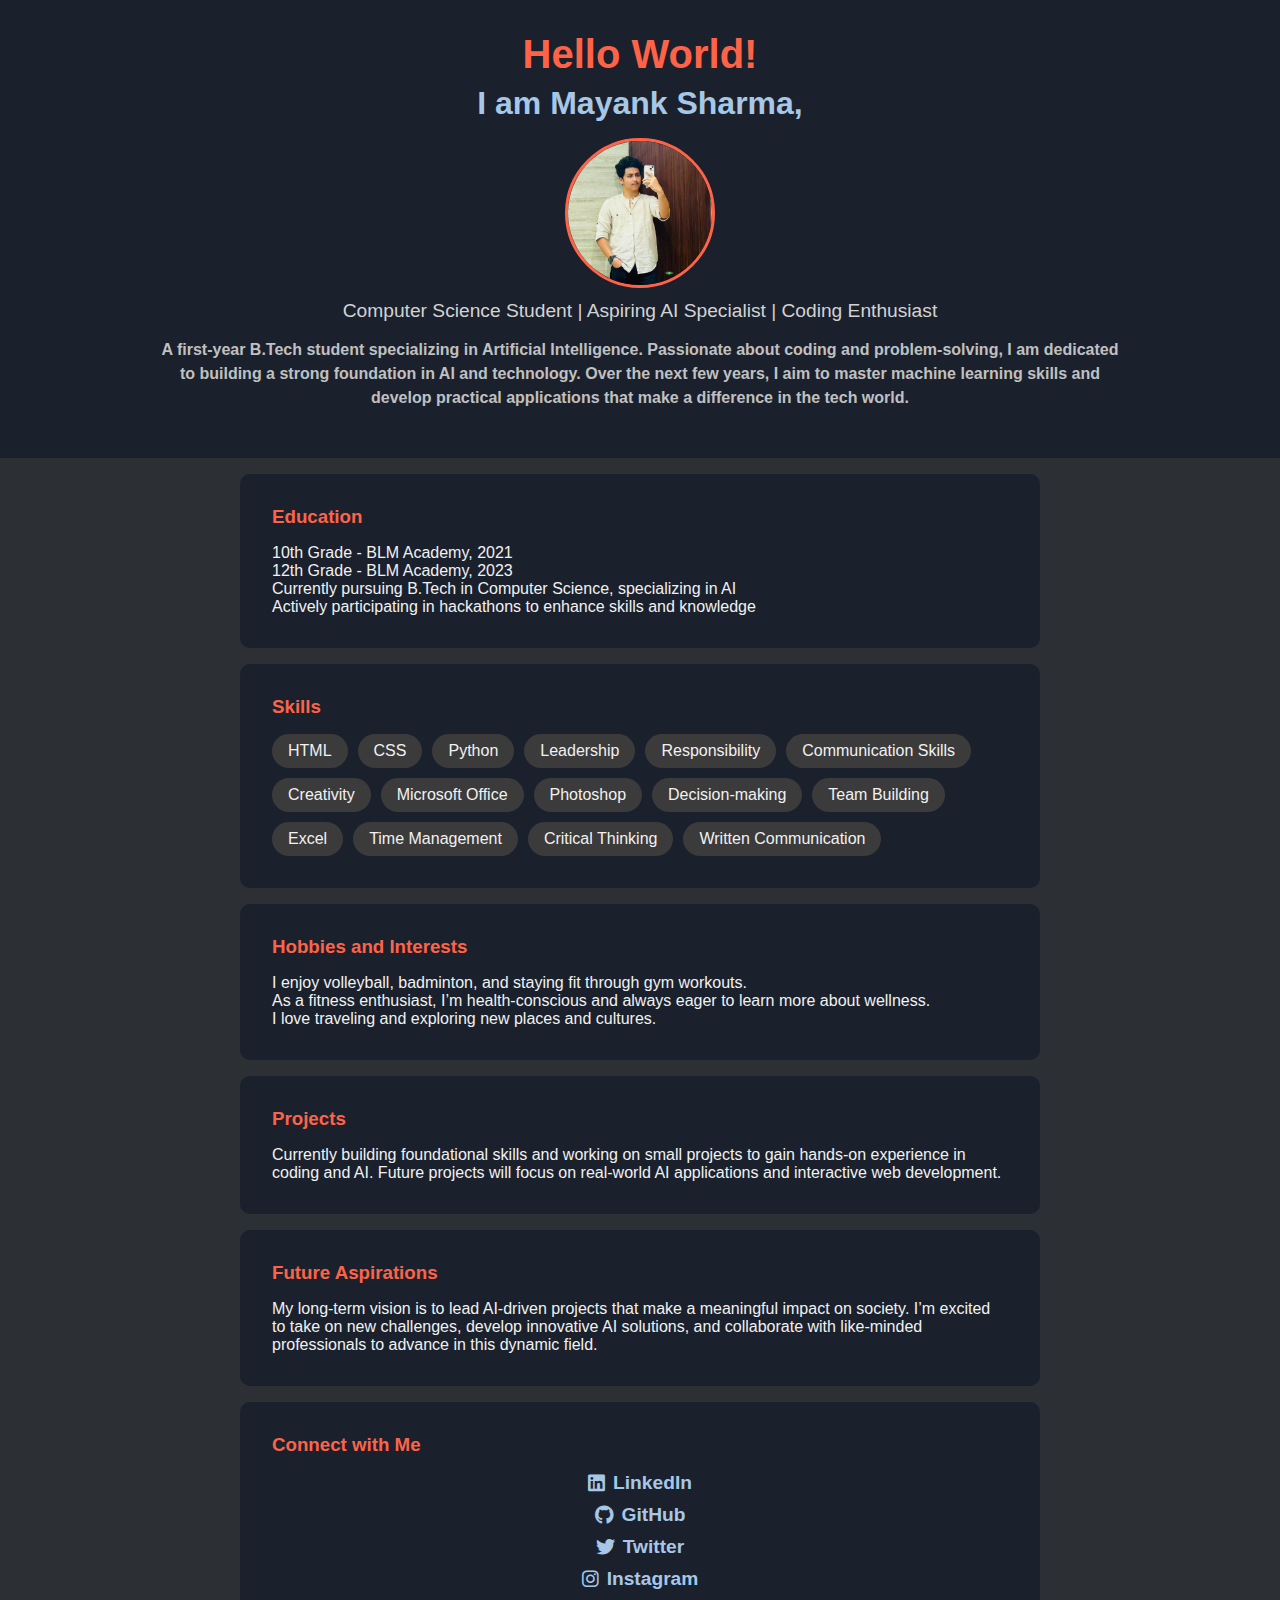
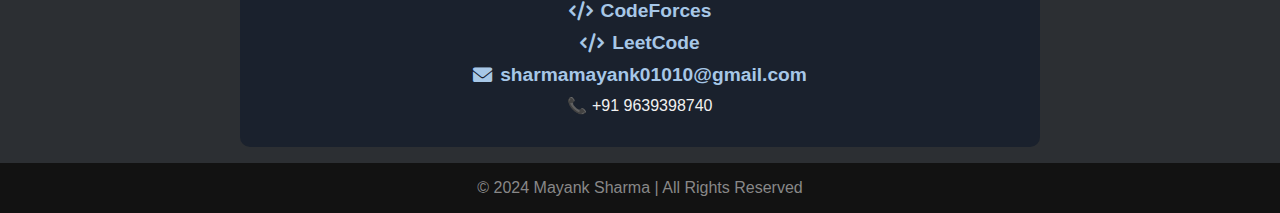
<file: index.html>
<!DOCTYPE html>
<html lang="en">
<head>
    <meta charset="UTF-8">
    <meta name="viewport" content="width=device-width, initial-scale=1.0">
    <title>Mayank Sharma's Portfolio</title>
    <link rel="stylesheet" href="Potfolio.css">
    <link rel="stylesheet" href="https://cdnjs.cloudflare.com/ajax/libs/font-awesome/6.0.0-beta3/css/all.min.css">
</head>
<body>
    <header>
        <h1>Hello World!</h1>
        <h2>I am Mayank Sharma,</h2>
        <div class="photo-container">
            <img src="Mayank's Photo.jpeg" alt="Mayank Sharma's Photo">
        </div>
        <p>Computer Science Student | Aspiring AI Specialist | Coding Enthusiast</p>
        <h4>A first-year B.Tech student specializing in Artificial Intelligence. Passionate about coding and problem-solving, I am dedicated to building a strong foundation in AI and technology. Over the next few years, I aim to master machine learning skills and develop practical applications that make a difference in the tech world.</h4>
    </header>

    <div class="section">
        <h3>Education</h3>
        <ul>
            <li>10th Grade - BLM Academy, 2021</li>
            <li>12th Grade - BLM Academy, 2023</li>
            <li>Currently pursuing B.Tech in Computer Science, specializing in AI</li>
            <li>Actively participating in hackathons to enhance skills and knowledge</li>
        </ul>
    </div>

    <div class="section">
        <h3>Skills</h3>
        <ul class="skills">
            <li>HTML</li>
            <li>CSS</li>
            <li>Python</li>
            <li>Leadership</li>
            <li>Responsibility</li>
            <li>Communication Skills</li>
            <li>Creativity</li>
            <li>Microsoft Office</li>
            <li>Photoshop</li>
            <li>Decision-making</li>
            <li>Team Building</li>
            <li>Excel</li>
            <li>Time Management</li>
            <li>Critical Thinking</li>
            <li>Written Communication</li>
        </ul>
    </div>

    <div class="section">
        <h3>Hobbies and Interests</h3>
        <ul>
            <li>I enjoy volleyball, badminton, and staying fit through gym workouts.</li>
            <li>As a fitness enthusiast, I’m health-conscious and always eager to learn more about wellness.</li>
            <li>I love traveling and exploring new places and cultures.</li>
        </ul>
    </div>

    <div class="section">
        <h3>Projects</h3>
        <p>Currently building foundational skills and working on small projects to gain hands-on experience in coding and AI. Future projects will focus on real-world AI applications and interactive web development.</p>
    </div>

    <div class="section">
        <h3>Future Aspirations</h3>
        <p>My long-term vision is to lead AI-driven projects that make a meaningful impact on society. I’m excited to take on new challenges, develop innovative AI solutions, and collaborate with like-minded professionals to advance in this dynamic field.</p>
    </div>

    <div class="section">
        <h3>Connect with Me</h3>
        <div class="social-links">
            <a href="https://www.linkedin.com/in/mayanksharma3369/" target="_blank">
                <i class="fab fa-linkedin"></i> LinkedIn
            </a>
            <a href="https://github.com/MAYANKSHARMA01010" target="_blank">
                <i class="fab fa-github"></i> GitHub
            </a>
            <a href="https://x.com/MayankS23610" target="_blank">
                <i class="fab fa-twitter"></i> Twitter
            </a>
            <a href="https://www.instagram.com/mayankaura/" target="_blank">
                <i class="fab fa-instagram"></i> Instagram
            </a>
            <a href="https://codeforces.com/profile/tiku_badmosh" target="_blank">
                <i class="fas fa-code"></i> CodeForces
            </a>
            <a href="https://leetcode.com/u/4GxR5s8hqL/" target="_blank">
                <i class="fas fa-code"></i> LeetCode
            </a>
            <a href="mailto:sharmamayank01010@gmail.com">
                <i class="fas fa-envelope"></i> sharmamayank01010@gmail.com
            </a>
            <p>📞 +91 9639398740</p>
        </div>
    </div>


    <footer>
        <p>© 2024 Mayank Sharma | All Rights Reserved</p>
    </footer>
</body>
</html>
</file>
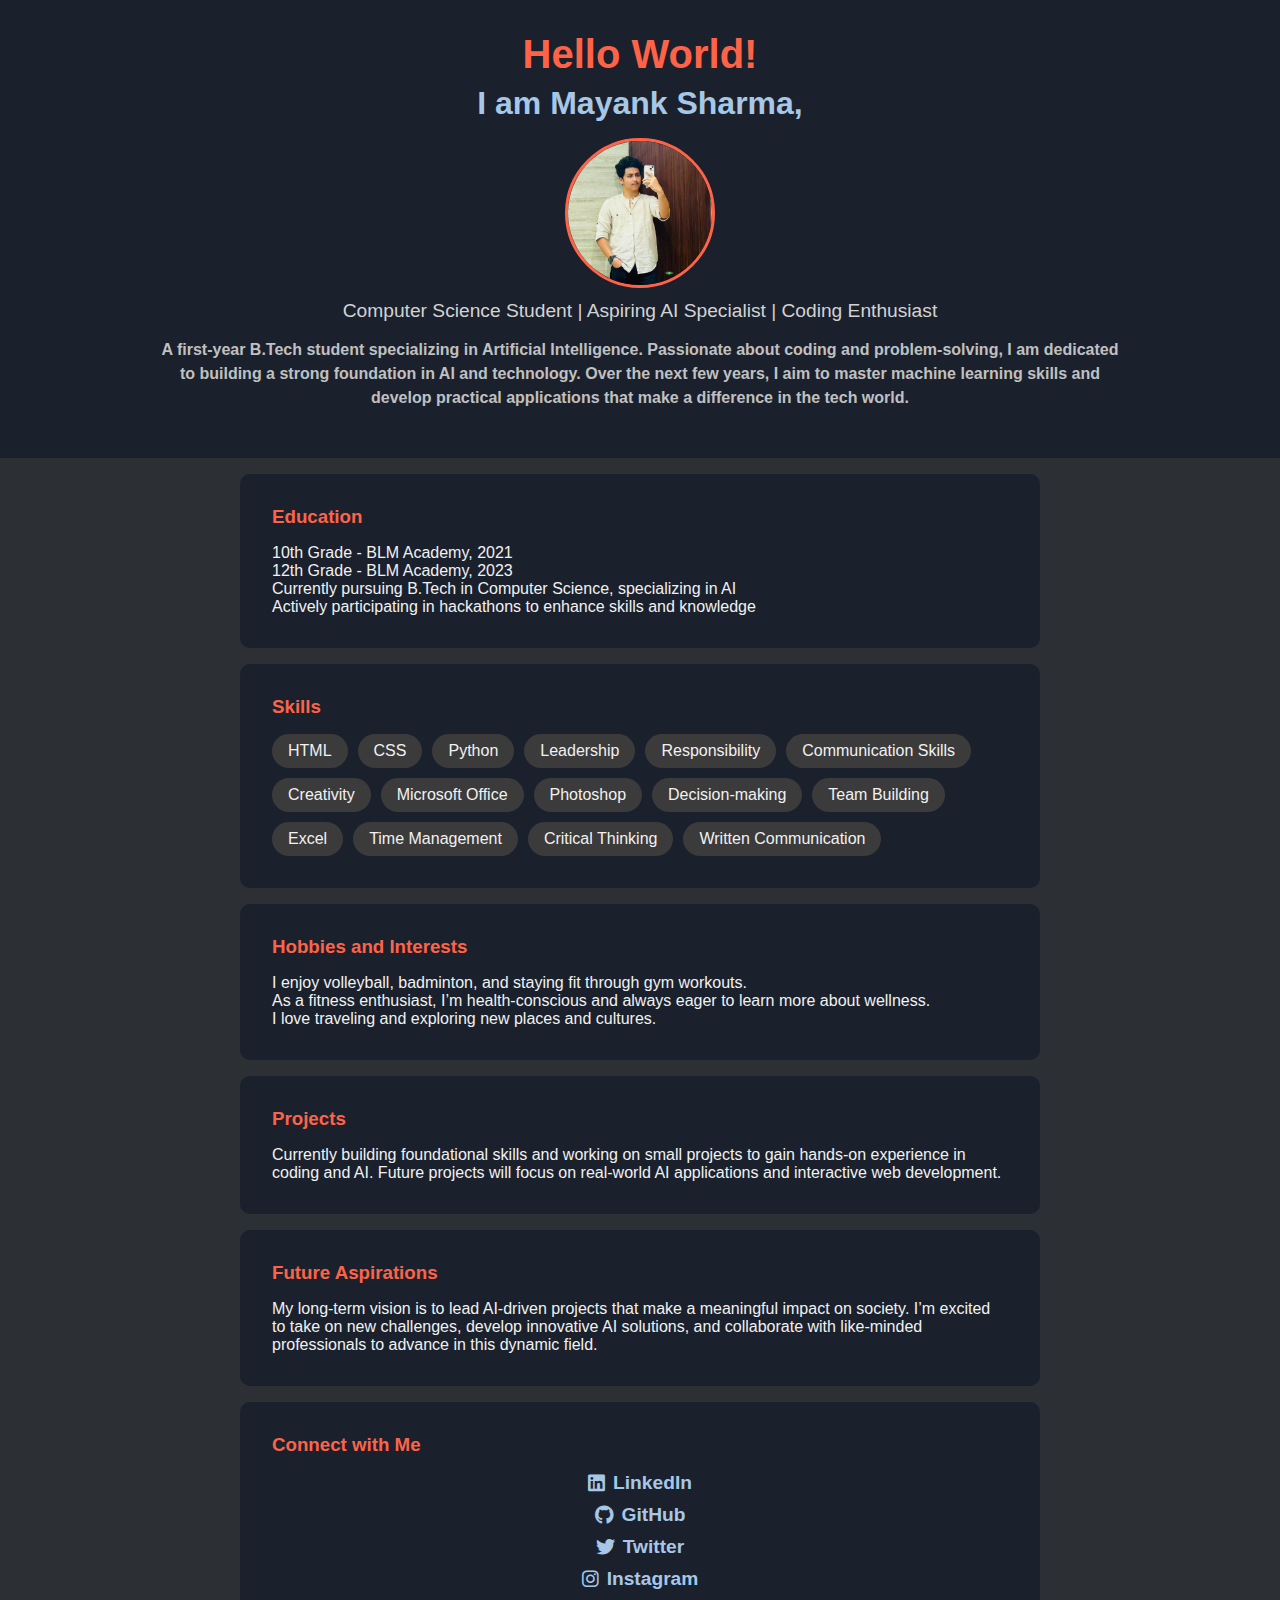
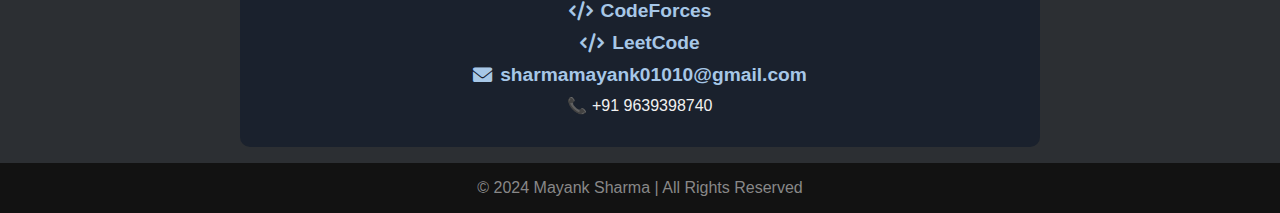
<file: Potfolio.html>
<!DOCTYPE html>
<html lang="en">
<head>
    <meta charset="UTF-8">
    <meta name="viewport" content="width=device-width, initial-scale=1.0">
    <title>Mayank Sharma's Portfolio</title>
    <link rel="stylesheet" href="Potfolio.css">
    <link rel="stylesheet" href="https://cdnjs.cloudflare.com/ajax/libs/font-awesome/6.0.0-beta3/css/all.min.css">
</head>
<body>
    <header>
        <h1>Hello World!</h1>
        <h2>I am Mayank Sharma,</h2>
        <div class="photo-container">
            <img src="Mayank's Photo.jpeg" alt="Mayank Sharma's Photo">
        </div>
        <p>Computer Science Student | Aspiring AI Specialist | Coding Enthusiast</p>
        <h4>A first-year B.Tech student specializing in Artificial Intelligence. Passionate about coding and problem-solving, I am dedicated to building a strong foundation in AI and technology. Over the next few years, I aim to master machine learning skills and develop practical applications that make a difference in the tech world.</h4>
    </header>

    <div class="section">
        <h3>Education</h3>
        <ul>
            <li>10th Grade - BLM Academy, 2021</li>
            <li>12th Grade - BLM Academy, 2023</li>
            <li>Currently pursuing B.Tech in Computer Science, specializing in AI</li>
            <li>Actively participating in hackathons to enhance skills and knowledge</li>
        </ul>
    </div>

    <div class="section">
        <h3>Skills</h3>
        <ul class="skills">
            <li>HTML</li>
            <li>CSS</li>
            <li>Python</li>
            <li>Leadership</li>
            <li>Responsibility</li>
            <li>Communication Skills</li>
            <li>Creativity</li>
            <li>Microsoft Office</li>
            <li>Photoshop</li>
            <li>Decision-making</li>
            <li>Team Building</li>
            <li>Excel</li>
            <li>Time Management</li>
            <li>Critical Thinking</li>
            <li>Written Communication</li>
        </ul>
    </div>

    <div class="section">
        <h3>Hobbies and Interests</h3>
        <ul>
            <li>I enjoy volleyball, badminton, and staying fit through gym workouts.</li>
            <li>As a fitness enthusiast, I’m health-conscious and always eager to learn more about wellness.</li>
            <li>I love traveling and exploring new places and cultures.</li>
        </ul>
    </div>

    <div class="section">
        <h3>Projects</h3>
        <p>Currently building foundational skills and working on small projects to gain hands-on experience in coding and AI. Future projects will focus on real-world AI applications and interactive web development.</p>
    </div>

    <div class="section">
        <h3>Future Aspirations</h3>
        <p>My long-term vision is to lead AI-driven projects that make a meaningful impact on society. I’m excited to take on new challenges, develop innovative AI solutions, and collaborate with like-minded professionals to advance in this dynamic field.</p>
    </div>

    <div class="section">
        <h3>Connect with Me</h3>
        <div class="social-links">
            <a href="https://www.linkedin.com/in/mayanksharma3369/" target="_blank">
                <i class="fab fa-linkedin"></i> LinkedIn
            </a>
            <a href="https://github.com/MAYANKSHARMA01010" target="_blank">
                <i class="fab fa-github"></i> GitHub
            </a>
            <a href="https://x.com/MayankS23610" target="_blank">
                <i class="fab fa-twitter"></i> Twitter
            </a>
            <a href="https://www.instagram.com/mayankaura/" target="_blank">
                <i class="fab fa-instagram"></i> Instagram
            </a>
            <a href="https://codeforces.com/profile/tiku_badmosh" target="_blank">
                <i class="fas fa-code"></i> CodeForces
            </a>
            <a href="https://leetcode.com/u/4GxR5s8hqL/" target="_blank">
                <i class="fas fa-code"></i> LeetCode
            </a>
            <a href="mailto:sharmamayank01010@gmail.com">
                <i class="fas fa-envelope"></i> sharmamayank01010@gmail.com
            </a>
            <p>📞 +91 9639398740</p>
        </div>
    </div>


    <footer>
        <p>© 2024 Mayank Sharma | All Rights Reserved</p>
    </footer>
</body>
</html>
</file>
<file: Potfolio.css>
* {
    margin: 0;
    padding: 0;
    box-sizing: border-box;
}

body {
    font-family: Arial, sans-serif;
    background-color: #2C2F33;
    color: #F1F1F1;
    overflow-x: hidden;
}

header {
    text-align: center;
    padding: 2rem;
    background-color: #1A212D;
    color: #F1F1F1;
}

header h1 {
    font-size: 2.5rem;
    color: tomato;
}

header h2 {
    font-size: 2rem;
    margin-top: 0.5rem;
    color: #A7C7E7;
}

header p {
    font-size: 1.2rem;
    margin-top: 0.5rem;
    color: #D3D3D3;
}

header h4 {
    font-size: 1rem;
    margin-top: 1rem;
    line-height: 1.5;
    color: #C0C0C0;
    max-width: 80%;
    margin: 1rem auto;
}

.photo-container {
    margin-top: 1rem;
}

.photo-container img {
    border-radius: 50%;
    width: 150px;
    height: 150px;
    object-fit: cover;
    border: 3px solid tomato;
}

.section {
    padding: 2rem;
    margin-top: 1rem;
    background-color: #1A212D;
    border-radius: 10px;
    width: 90%;
    max-width: 800px;
    margin: 1rem auto;
}

h3 {
    margin-bottom: 1rem;
    color: tomato;
}

ul {
    list-style: none;
}

.skills {
    display: flex;
    flex-wrap: wrap;
    gap: 10px;
}

.skills li {
    background-color: #3B3B3B;
    color: #F1F1F1;
    padding: 0.5rem 1rem;
    border-radius: 20px;
}

.social-links {
    display: flex;
    flex-direction: column;
    align-items: center;
    gap: 10px;
    margin-top: 1rem;
}

.social-links a {
    text-decoration: none;
    color: #A7C7E7;
    font-weight: bold;
    display: flex;
    align-items: center;
    gap: 8px;
    font-size: 1.2rem;
}

.social-links a:hover {
    color: tomato;
    transform: scale(1.05);
}

.social-links img {
    width: 24px;
    height: 24px;
}

footer {
    text-align: center;
    padding: 1rem;
    background-color: #121212;
    color: #888888;
}
</file>
